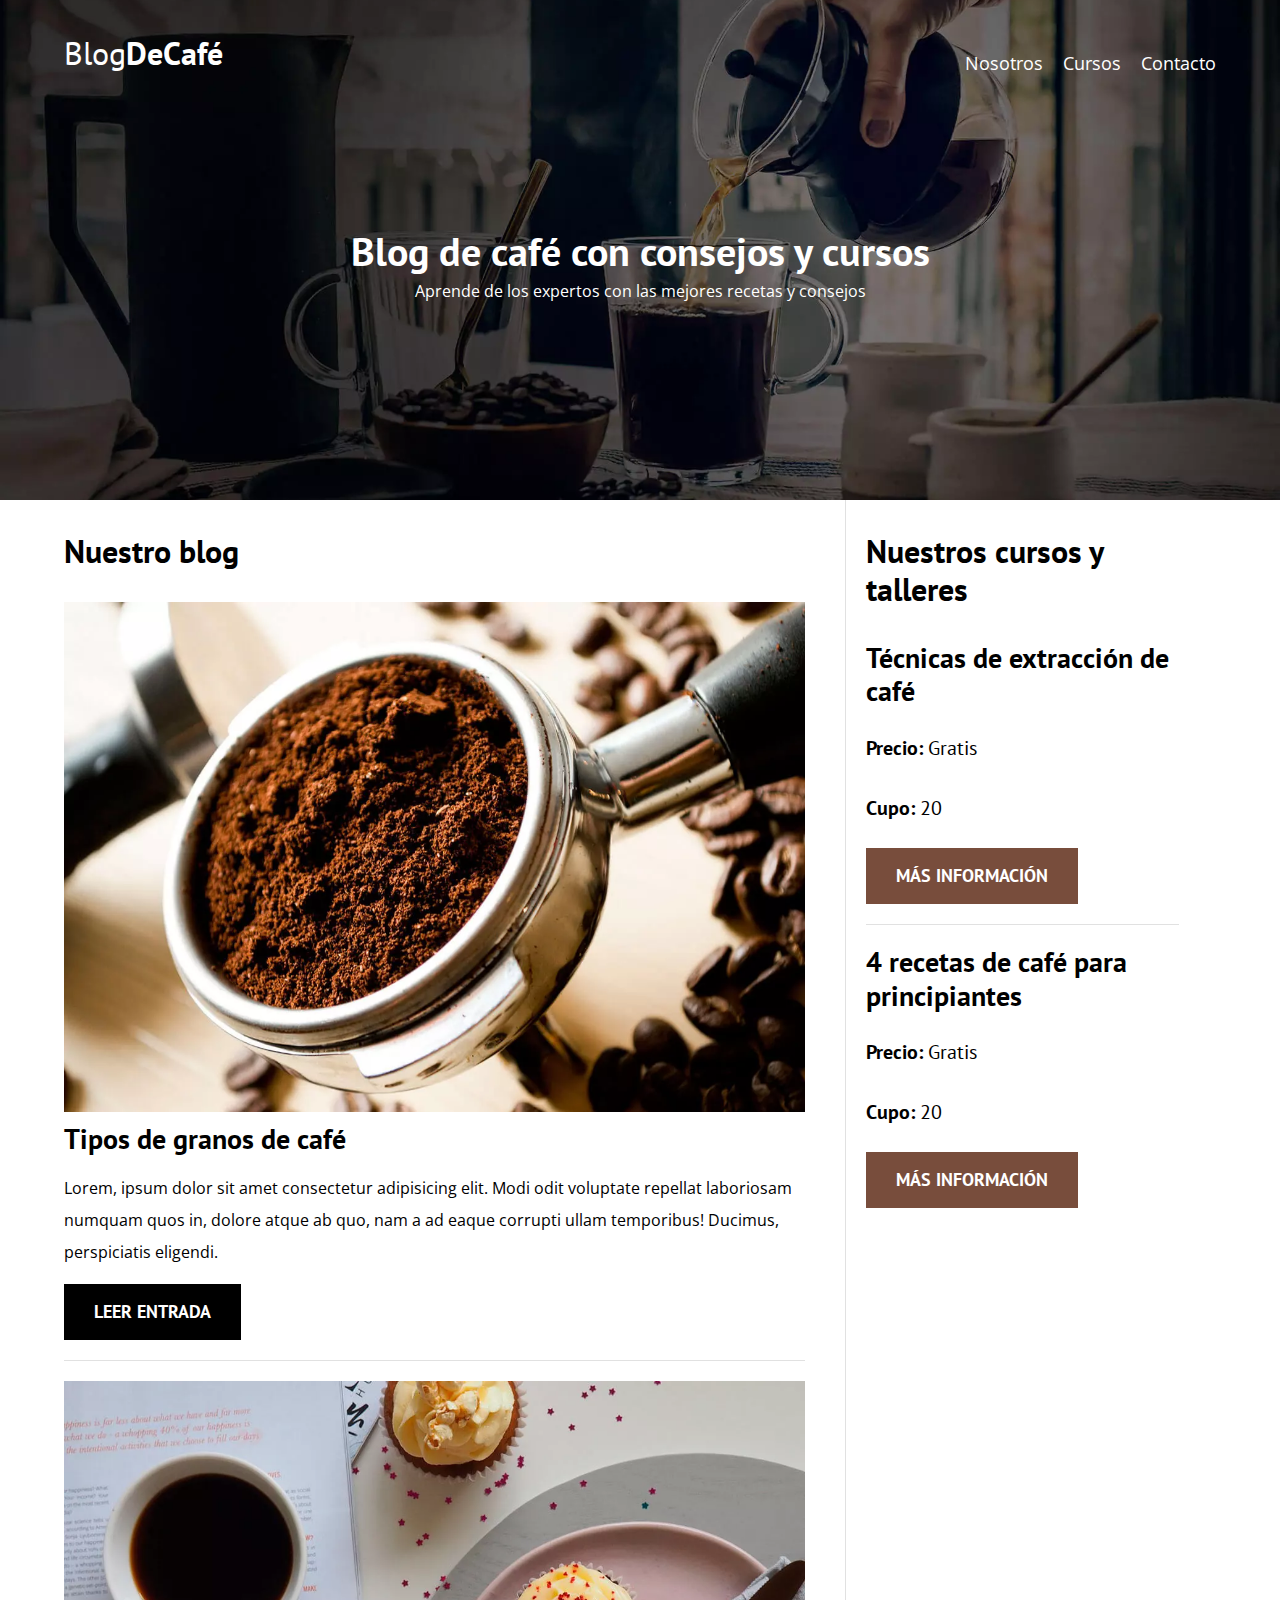
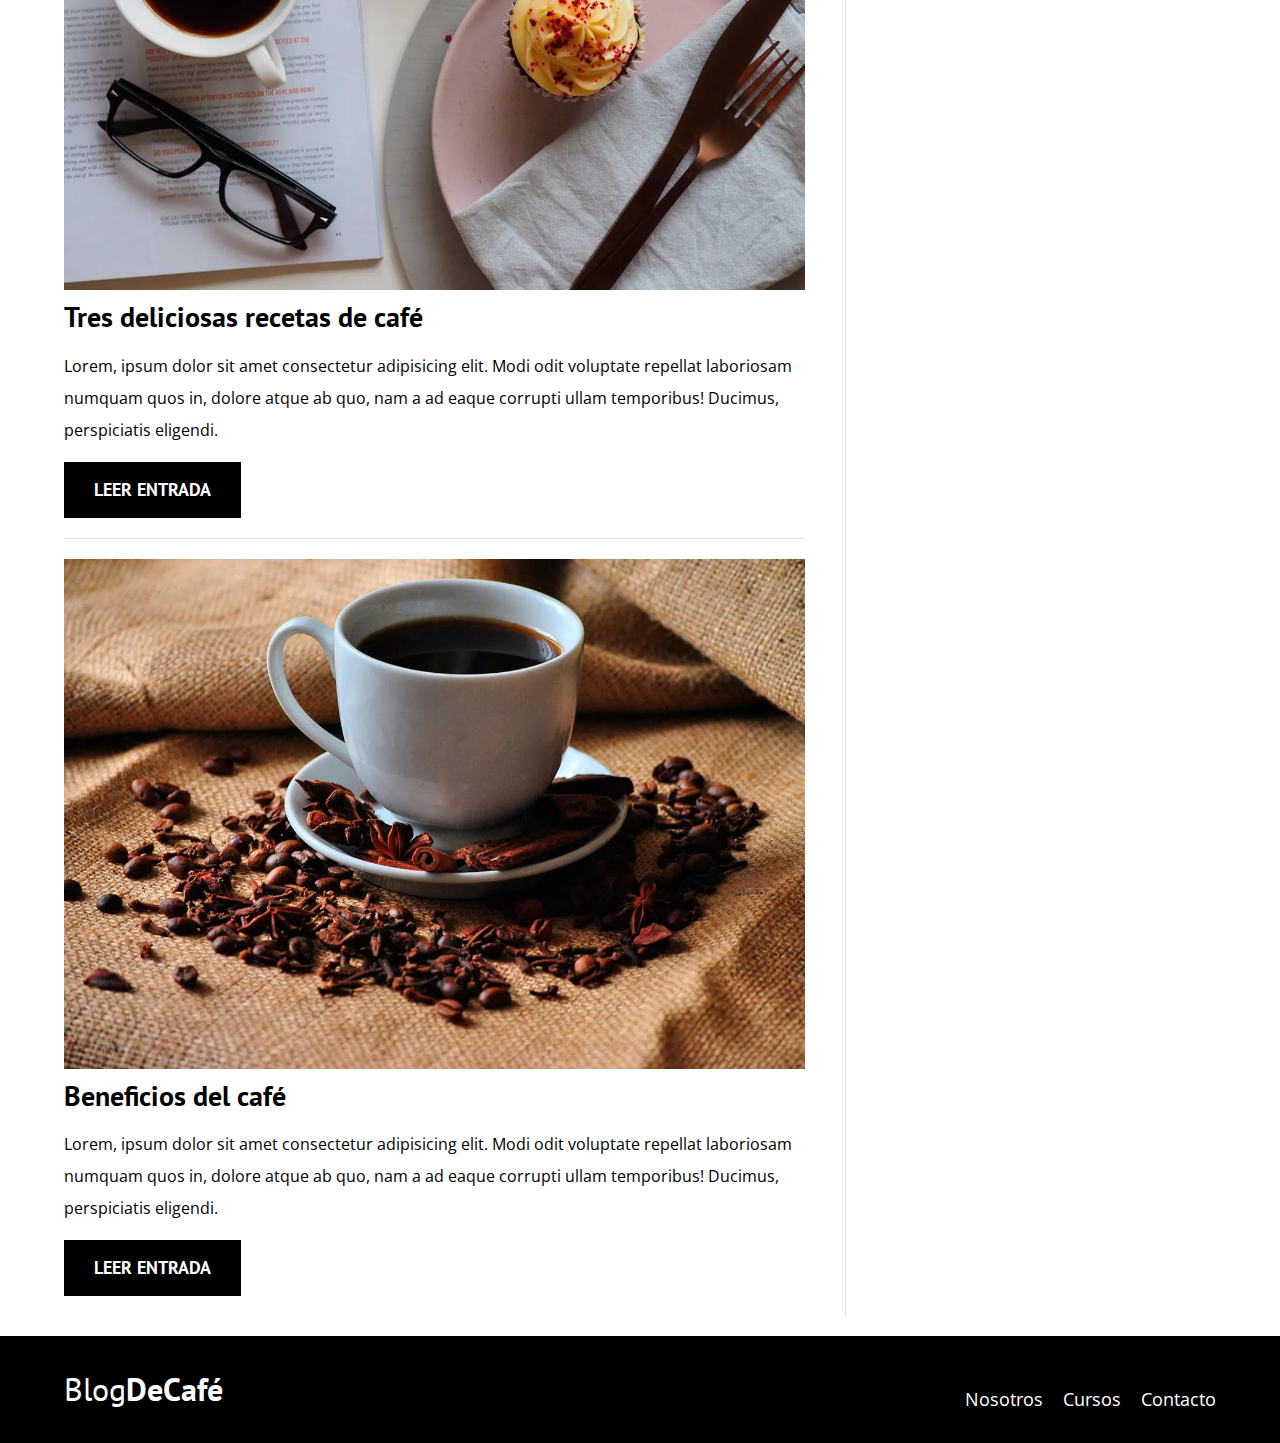
<file: index.html>
<!DOCTYPE html>
<html lang="en">
<head>
    <meta charset="UTF-8"> <!-- Permite que las Ñ y tildes se vean  -->
    <meta name="viewport" content="width=device-width, initial-scale=1.0"> <!-- Permite que funcione los media querie -->
    <meta name="description" content="Página web de blog de café">
    
    <link rel="preload" href="css/styles.css" as="style">
    <link rel="stylesheet" href="css/styles.css" as="style">

    <link rel="preload" href="css/normalize.css" as="style">
    <link rel="stylesheet" href="css/normalize.css" as="style">

    <link rel="preload" href="https://fonts.googleapis.com/css2?family=Open+Sans&family=PT+Sans&display=swap"  crossorigin="crossorigin" as="font">
    <link href="https://fonts.googleapis.com/css2?family=Open+Sans&family=PT+Sans&display=swap" rel="stylesheet">

    <!-- Preload además de usarse para paginas externas, tambien se puede usar para imagenes internas -->
    <link rel="preload" href="img/blog1.jpg" as="image">

    <!-- Se usa prefetch para precargar la siguiente pagina que el usuario va a visitar -->
    <link rel="prefetch" href="nosotros.html" as="document">


    <title>BlogDeCafé</title>
</head>
<body>
    <header class="header">
        <div class="contenedor">
            <div class="barra">

                <a class="logo" href="index.html">
                    <h1 class="logo__nombre no-margin centrar-texto">Blog<span class="logo__bold">DeCafé</span></h1>
                </a>
                <nav class="navegacion">
                    <a class="navegacion__enlace" href="nosotros.html">Nosotros</a>
                    <a class="navegacion__enlace" href="cursos.html">Cursos</a>
                    <a class="navegacion__enlace" href="contacto.html">Contacto</a>
                </nav>

            </div>
        </div>


        <div class="header__texto contenedor">
            <h2 class="no-margin">Blog de café con consejos y cursos</h2>
            <p class="no-margin">Aprende de los expertos con las mejores recetas y consejos</p>
        </div>

    </header>

    <div class="contenedor contenido-principal">

        <main class="blog">
            <h3>Nuestro blog</h3>

            <article class="entrada">
                <div class="entrada__imagen">
                    <!-- Las imagenes WEBP pesan una tercera parte de lo que pesan las imagenes JPG, para cargar estas imagenes se utiliza una etiqueta picture y dentro de ella se cargan las dos opciones, una imagen WEBP con la etiqueta source y una imagen JPG con la etiqueta img, por si el navegador no carga la imagen WEBP se cargue la JPG.  -->
                    <picture>
                        <source loading="lazy" srcset="img/blog1.webp" type="image/webp">
                        <!-- El loading lazy sirve para que el navegador descargue las imagenes a medida que las va necesitando -->
                        <img src="img/blog1.jpg" alt="Imagen blog">
                    </picture>
                    
                </div>

                <div class="entrada__contenido">
                    <h4 class="no-margin">Tipos de granos de café</h4>
                    <p>Lorem, ipsum dolor sit amet consectetur adipisicing elit. Modi odit voluptate repellat laboriosam numquam quos in, dolore atque ab quo, nam a ad eaque corrupti ullam temporibus! Ducimus, perspiciatis eligendi.</p>
                    <a class="boton boton--primario" href="entrada.html">Leer entrada</a>
                </div>
            </article> <!--  Entrada-->
            <article class="entrada">
                <div class="entrada__imagen">
                    <picture>
                        <source srcset="img/blog2.webp" type="image/webp">
                        <img src="img/blog2.jpg" alt="Imagen blog">
                    </picture>
                </div>

                <div class="entrada__contenido">
                    <h4 class="no-margin">Tres deliciosas recetas de café</h4>
                    <p>Lorem, ipsum dolor sit amet consectetur adipisicing elit. Modi odit voluptate repellat laboriosam numquam quos in, dolore atque ab quo, nam a ad eaque corrupti ullam temporibus! Ducimus, perspiciatis eligendi.</p>
                    <a class="boton boton--primario" href="entrada.html">Leer entrada</a>
                </div>
            </article> <!--  Entrada-->
            <article class="entrada">
                <div class="entrada__imagen">
                    <picture>
                        <source srcset="img/blog3.webp" type="image/webp">
                        <img src="img/blog3.jpg" alt="Imagen blog">
                    </picture>
                </div>

                <div class="entrada__contenido">
                    <h4 class="no-margin">Beneficios del café</h4>
                    <p>Lorem, ipsum dolor sit amet consectetur adipisicing elit. Modi odit voluptate repellat laboriosam numquam quos in, dolore atque ab quo, nam a ad eaque corrupti ullam temporibus! Ducimus, perspiciatis eligendi.</p>
                    <a class="boton boton--primario" href="entrada.html">Leer entrada</a>
                </div>
            </article> <!--  Entrada-->

        </main>

        <aside class="sidebar">
            <h3>Nuestros cursos y talleres</h3>

            <ul class="cursos no-padding">

                <li class="widget-curso">
                    <h4 class="no-margin">Técnicas de extracción de café</h4>
                    <p class="widget-curso__label">Precio:
                        <span class="widget-curso__info">Gratis</span>
                    </p>
                    <p class="widget-curso__label">Cupo:
                        <span class="widget-curso__info">20</span>
                    </p>
                    <a class="boton boton--secundario" href="entrada.html">Más información</a>
                </li> <!-- widget-curso -->
                <li class="widget-cursos">
                    <h4 class="no-margin">4 recetas de café para principiantes</h4>
                    <p class="widget-curso__label">Precio:
                        <span class="widget-curso__info">Gratis</span>
                    </p>
                    <p class="widget-curso__label">Cupo:
                        <span class="widget-curso__info">20</span>
                    </p>
                    <a class="boton boton--secundario" href="entrada.html">Más información</a>
                </li> <!-- widget-curso -->
            </ul>
        </aside>
    </div>
    <footer class="footer">

        <div class="footer__texto contenedor">
            <div class="barra">

                <a class="logo" href="index.html">
                    <h1 class="logo__nombre no-margin centrar-texto">Blog<span class="logo__bold">DeCafé</span></h1>
                </a>
                <nav class="navegacion">
                    <a class="navegacion__enlace" href="nosotros.html">Nosotros</a>
                    <a class="navegacion__enlace" href="cursos.html">Cursos</a>
                    <a class="navegacion__enlace" href="contacto.html">Contacto</a>
                </nav>

            </div>

        </div>
    </footer>
    <!--El modernizr sirve para que la pagina detecte si el navegadot soporta cierto tipo de cosas, en este caso se realizó para ver si soporta WEBP.Si existe le agrega WEBP -->
    <script src="js/modernizr.js"></script>
</body>
</html>
</file>
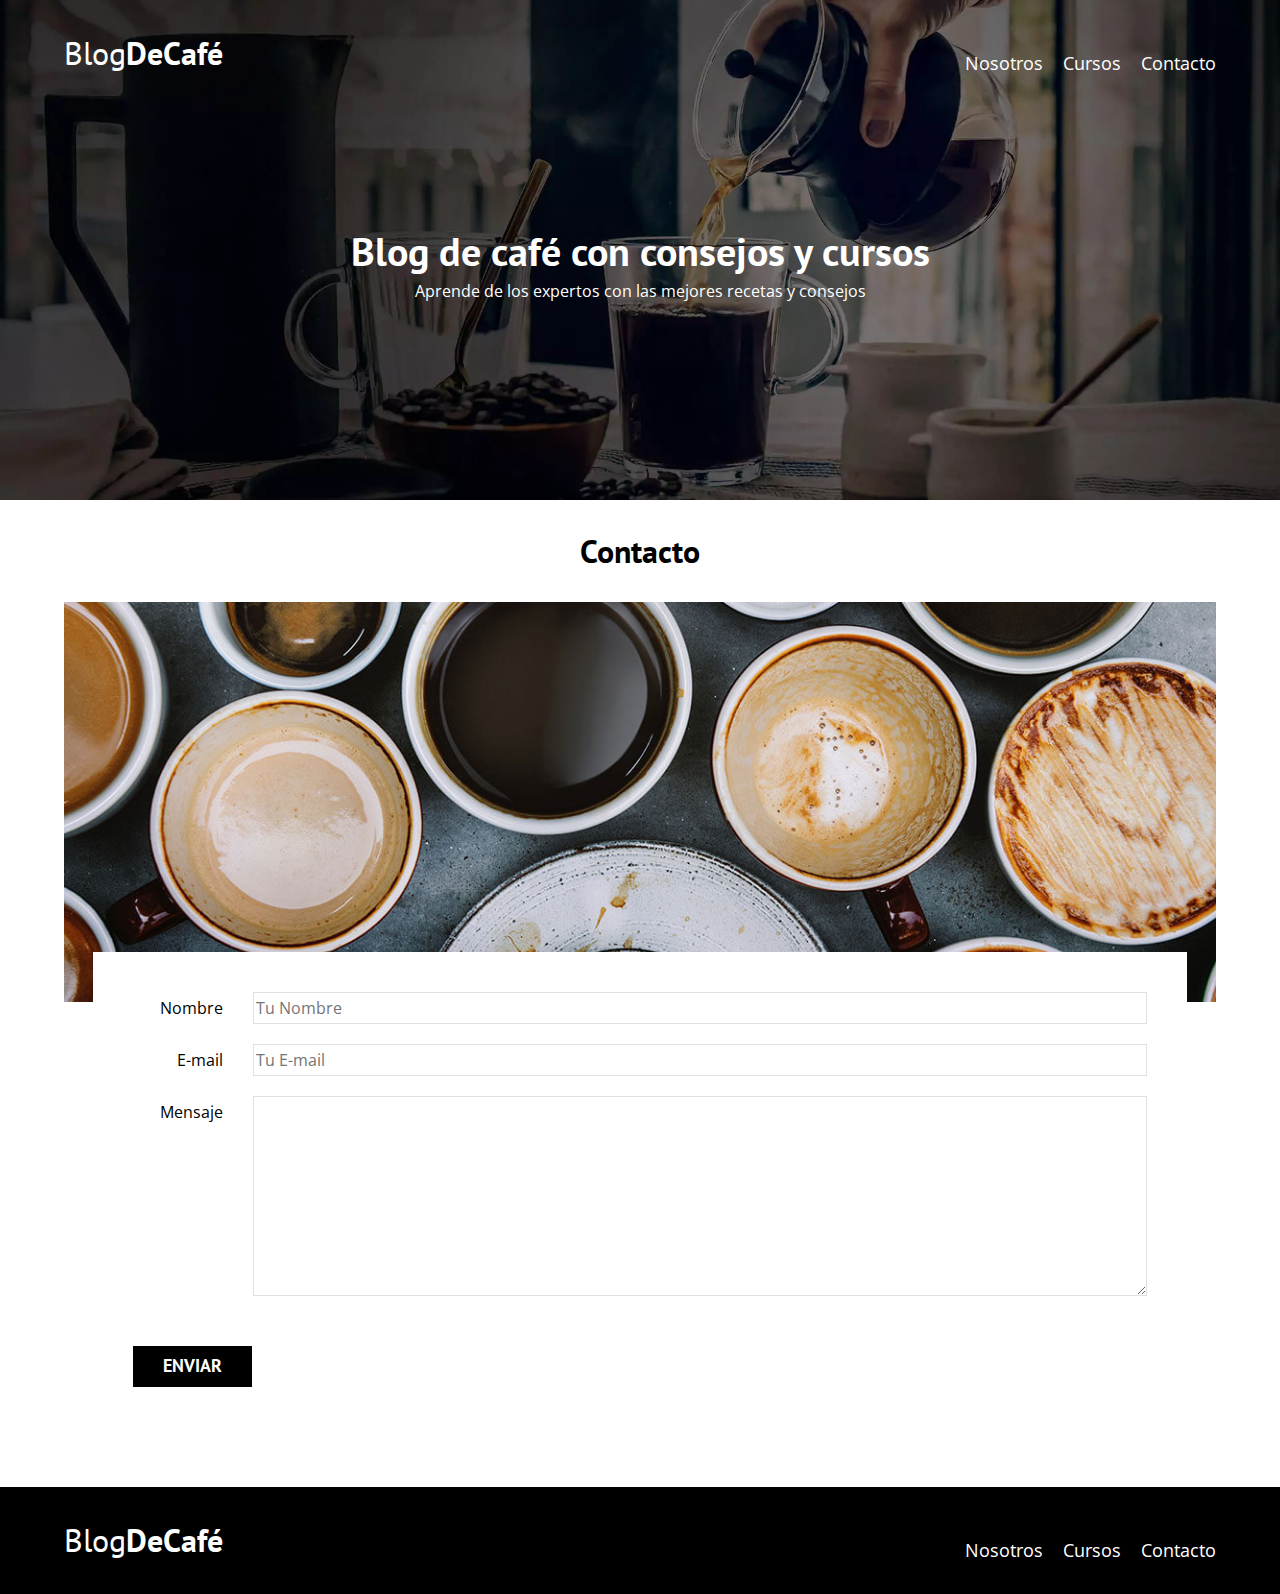
<file: contacto.html>
<!DOCTYPE html>
<html lang="en">
<head>
    <meta charset="UTF-8">
    <meta name="viewport" content="width=device-width, initial-scale=1.0">
    <link rel="stylesheet" href="css/styles.css" as="styles">
    <link rel="preload" href="css/styles.css" as="styles">
    <link rel="stylesheet" href="css/normalize.css">
    <link rel="preload" href="css/normalize.css">
    <link href="https://fonts.googleapis.com/css2?family=Open+Sans&family=PT+Sans&display=swap" rel="stylesheet">
    <title>BlogDeCafé</title>
</head>
<body>
    <header class="header">
        <div class="contenedor">
            <div class="barra">

                <a class="logo" href="index.html">
                    <h1 class="logo__nombre no-margin centrar-texto">Blog<span class="logo__bold">DeCafé</span></h1>
                </a>
                <nav class="navegacion">
                    <a class="navegacion__enlace" href="nosotros.html">Nosotros</a>
                    <a class="navegacion__enlace" href="cursos.html">Cursos</a>
                    <a class="navegacion__enlace" href="contacto.html">Contacto</a>
                </nav>

            </div>
        </div>


        <div class="header__texto contenedor">
            <h2 class="no-margin">Blog de café con consejos y cursos</h2>
            <p class="no-margin">Aprende de los expertos con las mejores recetas y consejos</p>
        </div>

    </header>
    
        <main class="contenedor">
            <h3 class="centrar-texto">Contacto</h3>

            <div class="contacto-back"></div>

            <form class="formulario">
                <div class="campo">
                    <label class="campo__label" for="nombre">Nombre</label>
                    <input class="campo__field" type="text" placeholder="Tu Nombre" id="nombre">
                </div>
                <div class="campo">
                    <label class="campo__label" for="email">E-mail</label>
                    <input class="campo__field" type="email" placeholder="Tu E-mail" id="email">
                </div>
                <div class="campo">
                    <label class="campo__label" for="mensaje">Mensaje</label>
                    <textarea class="campo__field--textarea" id="mensaje"></textarea>
                </div>
                <div class="campo">
                    <input type="submit" value="Enviar" class="boton boton--primario">
                </div>
         
              

            </form>
        

        </main>

    <footer class="footer">

        <div class="footer__texto contenedor">
            <div class="barra">

                <a class="logo" href="index.html">
                    <h1 class="logo__nombre no-margin centrar-texto">Blog<span class="logo__bold">DeCafé</span></h1>
                </a>
                <nav class="navegacion">
                    <a class="navegacion__enlace" href="nosotros.html">Nosotros</a>
                    <a class="navegacion__enlace" href="cursos.html">Cursos</a>
                    <a class="navegacion__enlace" href="contacto.html">Contacto</a>
                </nav>

            </div>

        </div>
    </footer>
    <script src="js/modernizr.js"></script>
</body>
</html>
</file>
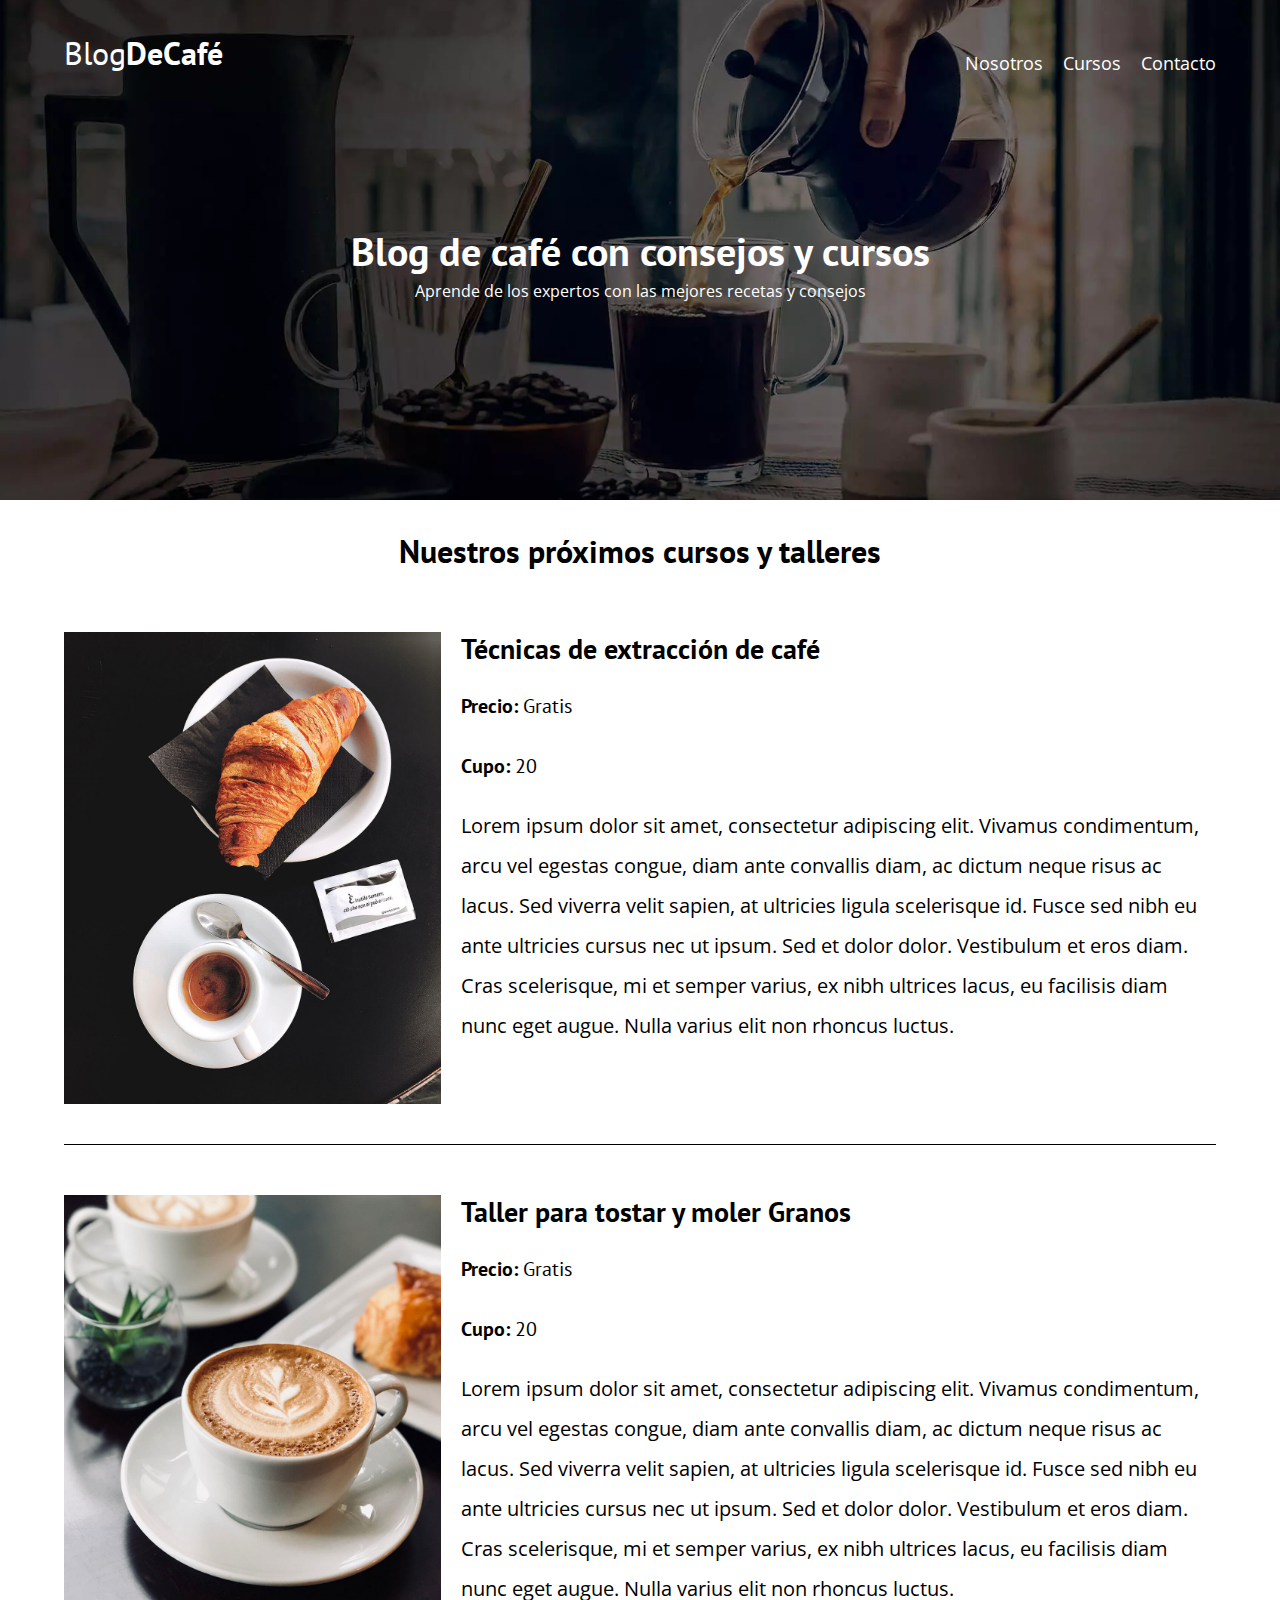
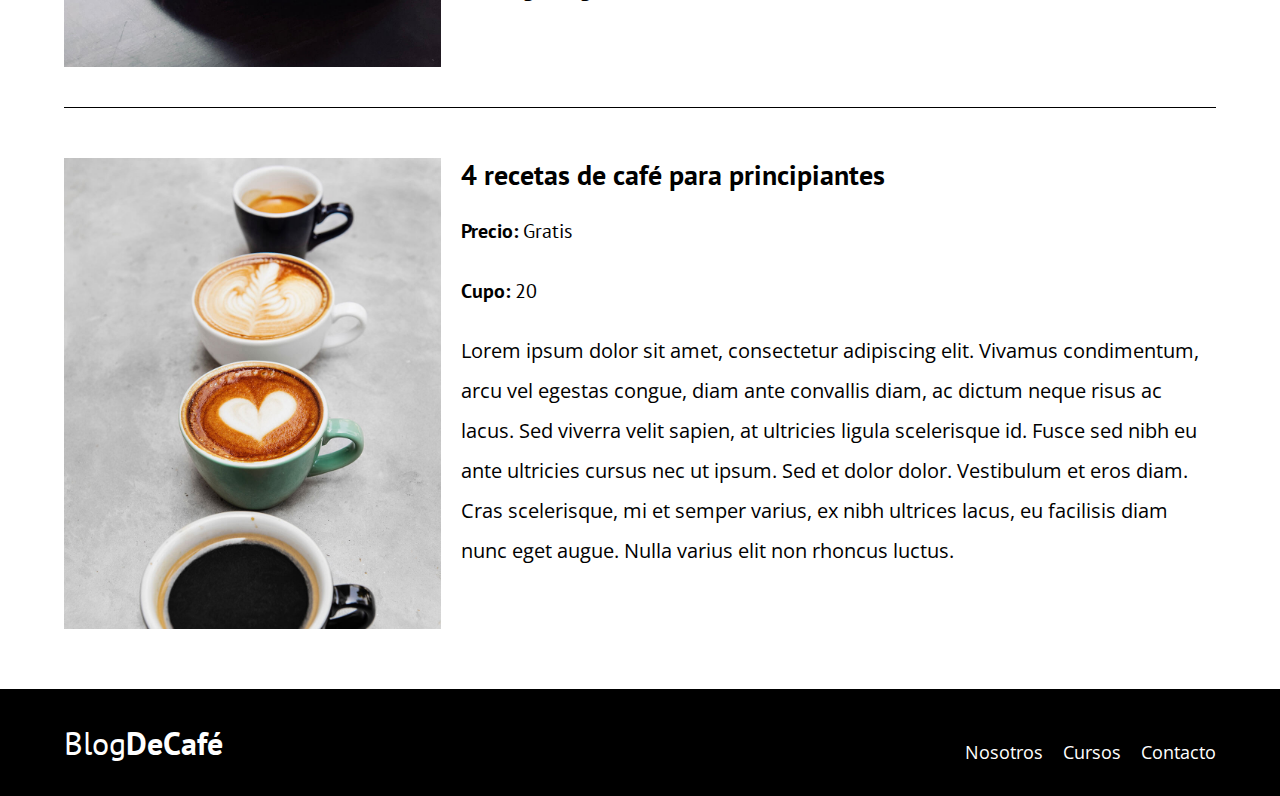
<file: cursos.html>
<!DOCTYPE html>
<html lang="en">
<head>
    <meta charset="UTF-8">
    <meta name="viewport" content="width=device-width, initial-scale=1.0">
    <link rel="stylesheet" href="css/styles.css" as="styles">
    <link rel="preload" href="css/styles.css" as="styles">
    <link rel="stylesheet" href="css/normalize.css">
    <link rel="preload" href="css/normalize.css">
    <link href="https://fonts.googleapis.com/css2?family=Open+Sans&family=PT+Sans&display=swap" rel="stylesheet">
    <title>BlogDeCafé</title>
</head>
<body>
    <header class="header">
        <div class="contenedor">
            <div class="barra">

                <a class="logo" href="index.html">
                    <h1 class="logo__nombre no-margin centrar-texto">Blog<span class="logo__bold">DeCafé</span></h1>
                </a>
                <nav class="navegacion">
                    <a class="navegacion__enlace" href="nosotros.html">Nosotros</a>
                    <a class="navegacion__enlace" href="cursos.html">Cursos</a>
                    <a class="navegacion__enlace" href="contacto.html">Contacto</a>
                </nav>

            </div>
        </div>


        <div class="header__texto contenedor">
            <h2 class="no-margin">Blog de café con consejos y cursos</h2>
            <p class="no-margin">Aprende de los expertos con las mejores recetas y consejos</p>
        </div>

    </header>
    
        <main class="contenedor">
            <h3 class="centrar-texto">Nuestros próximos cursos y talleres</h3>

            <div class="curso">

                <div class="curso__imagen">
                    <img src="img/curso1.jpg" alt="Imagen curso">
                </div>
                <div class="curso__info">
                    <h4 class="no-margin">Técnicas de extracción de café</h4>
                    <p class="curso__label">Precio:
                        <span class="curso__info">Gratis</span>
                    </p>
                    <p class="widget-curso__label">Cupo:
                        <span class="widget-curso__info">20</span>
                    </p>
                    <p class="curso__descripcion">
                        Lorem ipsum dolor sit amet, consectetur adipiscing elit. Vivamus condimentum, arcu vel egestas congue, diam ante convallis diam, ac dictum neque risus ac lacus. Sed viverra velit sapien, at ultricies ligula scelerisque id. Fusce sed nibh eu ante ultricies cursus nec ut ipsum. Sed et dolor dolor. Vestibulum et eros diam. Cras scelerisque, mi et semper varius, ex nibh ultrices lacus, eu facilisis diam nunc eget augue. Nulla varius elit non rhoncus luctus.
                    </p>
                </div><!--curso__info -->
              
            </div> <!--curso -->

            <div class="curso">

                <div class="curso__imagen">
                    <img src="img/curso2.jpg" alt="Imagen curso">
                </div>
                <div class="curso__info">
                    <h4 class="no-margin">Taller para tostar y moler Granos</h4>
                    <p class="curso__label">Precio:
                        <span class="curso__info">Gratis</span>
                    </p>
                    <p class="widget-curso__label">Cupo:
                        <span class="widget-curso__info">20</span>
                    </p>
                    <p class="curso__descripcion">
                        Lorem ipsum dolor sit amet, consectetur adipiscing elit. Vivamus condimentum, arcu vel egestas congue, diam ante convallis diam, ac dictum neque risus ac lacus. Sed viverra velit sapien, at ultricies ligula scelerisque id. Fusce sed nibh eu ante ultricies cursus nec ut ipsum. Sed et dolor dolor. Vestibulum et eros diam. Cras scelerisque, mi et semper varius, ex nibh ultrices lacus, eu facilisis diam nunc eget augue. Nulla varius elit non rhoncus luctus.
                    </p>
                </div><!--curso__info -->
              
            </div> <!--curso -->

            <div class="curso">

                <div class="curso__imagen">
                    <img src="img/curso3.jpg" alt="Imagen curso">
                </div>
                <div class="curso__info">
                    <h4 class="no-margin">4 recetas de café para principiantes</h4>
                    <p class="curso__label">Precio:
                        <span class="curso__info">Gratis</span>
                    </p>
                    <p class="widget-curso__label">Cupo:
                        <span class="widget-curso__info">20</span>
                    </p>
                    <p class="curso__descripcion">
                        Lorem ipsum dolor sit amet, consectetur adipiscing elit. Vivamus condimentum, arcu vel egestas congue, diam ante convallis diam, ac dictum neque risus ac lacus. Sed viverra velit sapien, at ultricies ligula scelerisque id. Fusce sed nibh eu ante ultricies cursus nec ut ipsum. Sed et dolor dolor. Vestibulum et eros diam. Cras scelerisque, mi et semper varius, ex nibh ultrices lacus, eu facilisis diam nunc eget augue. Nulla varius elit non rhoncus luctus.
                    </p>
                </div><!--curso__info -->
              
            </div> <!--curso -->
  

        </main> 

    <footer class="footer">

        <div class="footer__texto contenedor">
            <div class="barra">

                <a class="logo" href="index.html">
                    <h1 class="logo__nombre no-margin centrar-texto">Blog<span class="logo__bold">DeCafé</span></h1>
                </a>
                <nav class="navegacion">
                    <a class="navegacion__enlace" href="nosotros.html">Nosotros</a>
                    <a class="navegacion__enlace" href="cursos.html">Cursos</a>
                    <a class="navegacion__enlace" href="contacto.html">Contacto</a>
                </nav>

            </div>

        </div>
    </footer>
    <script src="js/modernizr.js"></script>
</body>
</html>
</file>
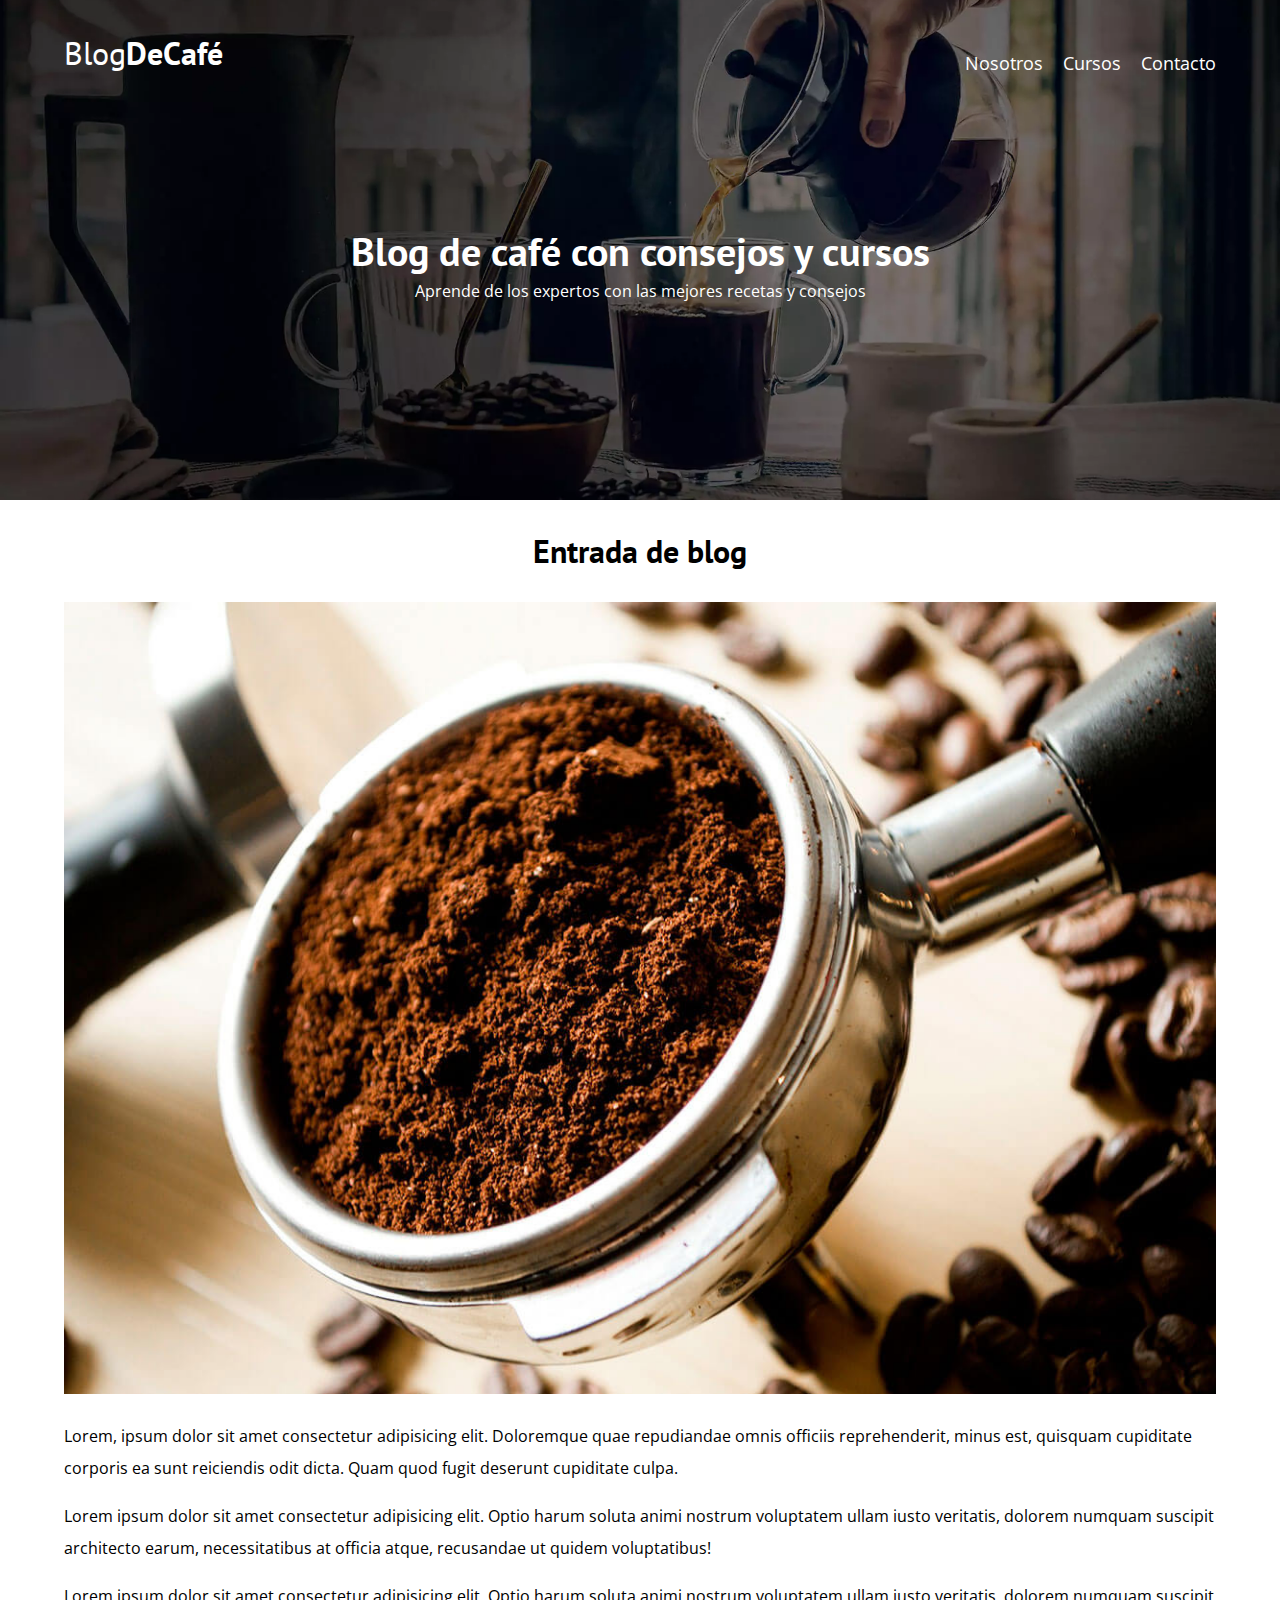
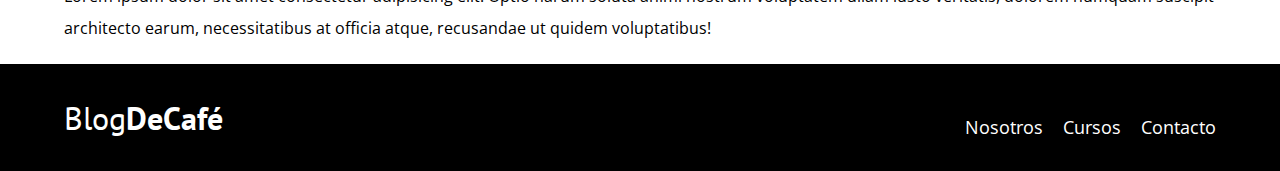
<file: entrada.html>
<!DOCTYPE html>
<html lang="en">
<head>
    <meta charset="UTF-8">
    <meta name="viewport" content="width=device-width, initial-scale=1.0">
    <link rel="stylesheet" href="css/styles.css" as="styles">
    <link rel="preload" href="css/styles.css" as="styles">
    <link rel="stylesheet" href="css/normalize.css">
    <link rel="preload" href="css/normalize.css">
    <link href="https://fonts.googleapis.com/css2?family=Open+Sans&family=PT+Sans&display=swap" rel="stylesheet">
    <title>BlogDeCafé</title>
</head>
<body>
    <header class="header">
        <div class="contenedor">
            <div class="barra">

                <a class="logo" href="index.html">
                    <h1 class="logo__nombre no-margin centrar-texto">Blog<span class="logo__bold">DeCafé</span></h1>
                </a>
                <nav class="navegacion">
                    <a class="navegacion__enlace" href="nosotros.html">Nosotros</a>
                    <a class="navegacion__enlace" href="cursos.html">Cursos</a>
                    <a class="navegacion__enlace" href="contacto.html">Contacto</a>
                </nav>

            </div>
        </div>


        <div class="header__texto contenedor">
            <h2 class="no-margin">Blog de café con consejos y cursos</h2>
            <p class="no-margin">Aprende de los expertos con las mejores recetas y consejos</p>
        </div>

    </header>

        <main class="contenedor">
            <h3 class="centrar-texto">Entrada de blog</h3> 

            <div class="entrada">
                <div class="entrada__imagen">
                    <img src="img/blog1.jpg" alt="Imagen entrada">
                </div>
                <div class="entrada__texto">
                    <p>Lorem, ipsum dolor sit amet consectetur adipisicing elit. Doloremque quae repudiandae omnis officiis reprehenderit, minus est, quisquam cupiditate corporis ea sunt reiciendis odit dicta. Quam quod fugit deserunt cupiditate culpa.</p>
                    <p>Lorem ipsum dolor sit amet consectetur adipisicing elit. Optio harum soluta animi nostrum voluptatem ullam iusto veritatis, dolorem numquam suscipit architecto earum, necessitatibus at officia atque, recusandae ut quidem voluptatibus!</p>
                    <p>Lorem ipsum dolor sit amet consectetur adipisicing elit. Optio harum soluta animi nostrum voluptatem ullam iusto veritatis, dolorem numquam suscipit architecto earum, necessitatibus at officia atque, recusandae ut quidem voluptatibus!</p>

                </div>
            </div> <!-- sobre nosotros -->
  

        </main>

    <footer class="footer">

        <div class="footer__texto contenedor">
            <div class="barra">

                <a class="logo" href="index.html">
                    <h1 class="logo__nombre no-margin centrar-texto">Blog<span class="logo__bold">DeCafé</span></h1>
                </a>
                <nav class="navegacion">
                    <a class="navegacion__enlace" href="nosotros.html">Nosotros</a>
                    <a class="navegacion__enlace" href="cursos.html">Cursos</a>
                    <a class="navegacion__enlace" href="contacto.html">Contacto</a>
                </nav>

            </div>

        </div>
    </footer>
    <script src="js/modernizr.js"></script>
</body>
</html>
</file>
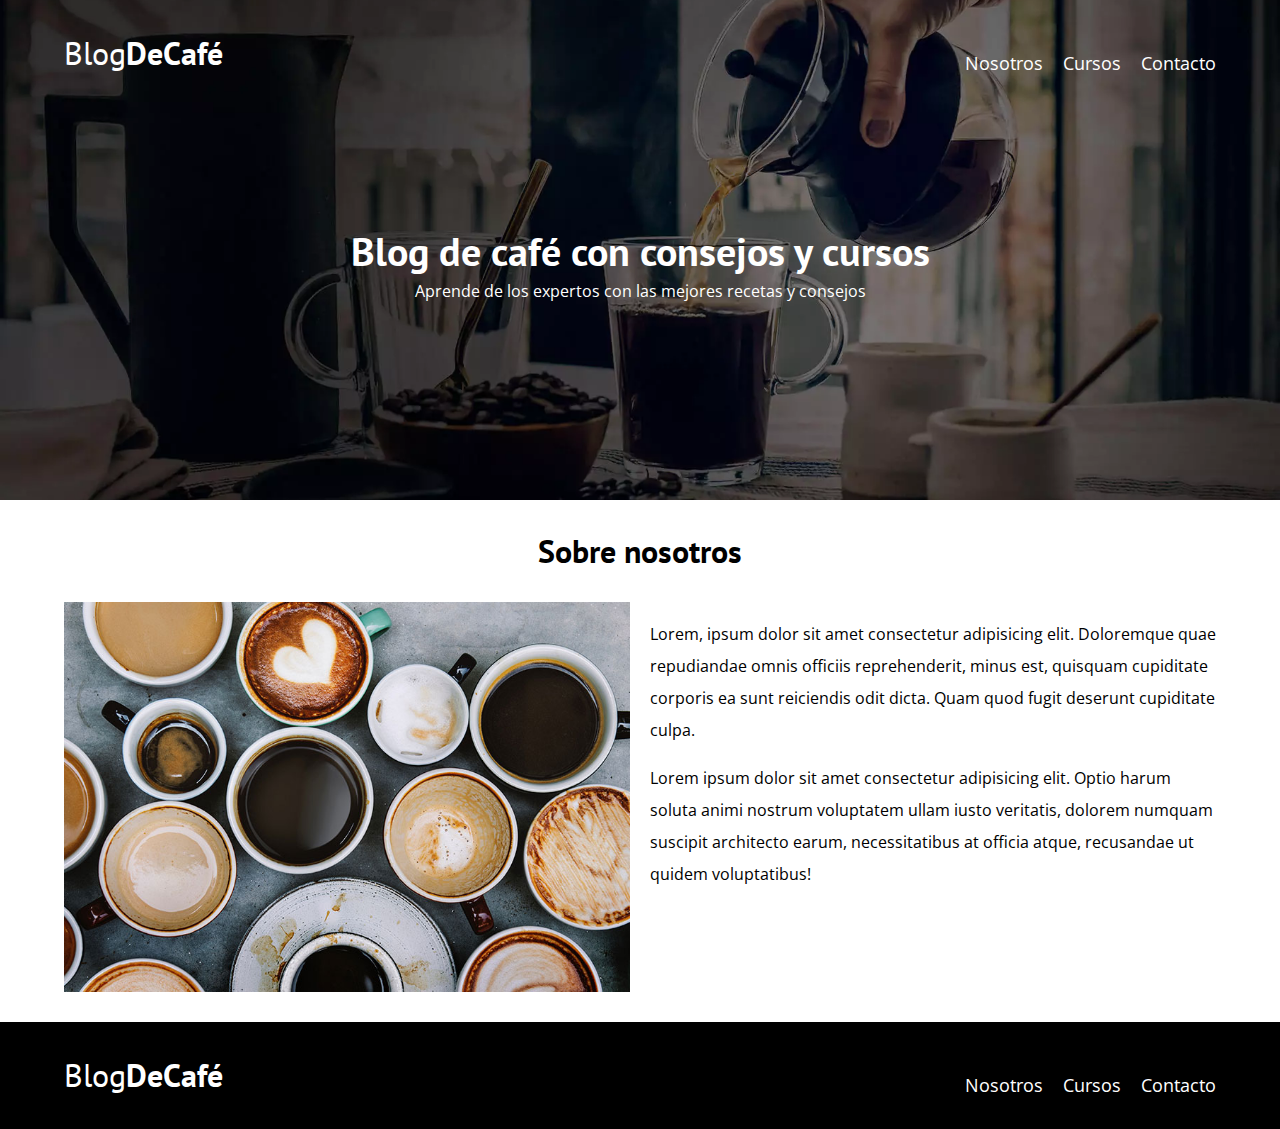
<file: nosotros.html>
<!DOCTYPE html>
<html lang="en">
<head>
    <meta charset="UTF-8">
    <meta name="viewport" content="width=device-width, initial-scale=1.0">
    <link rel="stylesheet" href="css/styles.css" as="styles">
    <link rel="preload" href="css/styles.css" as="styles">
    <link rel="stylesheet" href="css/normalize.css">
    <link rel="preload" href="css/normalize.css">
    <link href="https://fonts.googleapis.com/css2?family=Open+Sans&family=PT+Sans&display=swap" rel="stylesheet">
    <title>BlogDeCafé</title>
</head>
<body>
    <header class="header">
        <div class="contenedor">
            <div class="barra">

                <a class="logo" href="index.html">
                    <h1 class="logo__nombre no-margin centrar-texto">Blog<span class="logo__bold">DeCafé</span></h1>
                </a>
                <nav class="navegacion">
                    <a class="navegacion__enlace" href="nosotros.html">Nosotros</a>
                    <a class="navegacion__enlace" href="cursos.html">Cursos</a>
                    <a class="navegacion__enlace" href="contacto.html">Contacto</a>
                </nav>

            </div>
        </div>


        <div class="header__texto contenedor">
            <h2 class="no-margin">Blog de café con consejos y cursos</h2>
            <p class="no-margin">Aprende de los expertos con las mejores recetas y consejos</p>
        </div>

    </header>



        <main class="contenedor">
            <h3 class="centrar-texto">Sobre nosotros</h3> 

            <div class="sobre-nosotros">
                <div class="sobre-nosotros__imagen">
                    <img src="img/nosotros.jpg" alt="Imagen nosotros">
                </div>
                <div class="sobre-nosotros__texto">
                    <p>Lorem, ipsum dolor sit amet consectetur adipisicing elit. Doloremque quae repudiandae omnis officiis reprehenderit, minus est, quisquam cupiditate corporis ea sunt reiciendis odit dicta. Quam quod fugit deserunt cupiditate culpa.</p>
                    <p>Lorem ipsum dolor sit amet consectetur adipisicing elit. Optio harum soluta animi nostrum voluptatem ullam iusto veritatis, dolorem numquam suscipit architecto earum, necessitatibus at officia atque, recusandae ut quidem voluptatibus!</p>
                </div>
            </div> <!-- sobre nosotros -->
  

        </main>

    <footer class="footer">

        <div class="footer__texto contenedor">
            <div class="barra">

                <a class="logo" href="index.html">
                    <h1 class="logo__nombre no-margin centrar-texto">Blog<span class="logo__bold">DeCafé</span></h1>
                </a>
                <nav class="navegacion">
                    <a class="navegacion__enlace" href="nosotros.html">Nosotros</a>
                    <a class="navegacion__enlace" href="cursos.html">Cursos</a>
                    <a class="navegacion__enlace" href="contacto.html">Contacto</a>
                </nav>

            </div>

        </div>
    </footer>
    <script src="js/modernizr.js"></script>
</body>
</html>
</file>
<file: css/styles.css>
:root{
    --fuenteHeading: 'PT Sans', sans-serif;
    --fuenteParrafos: 'Open Sans', sans-serif;
    --primario: #784d3c;
    --blanco: #FFFF;
    --negro: #000000;
    --gris: #e1e1e1; 
}

html{
    box-sizing: border-box;
    font-size: 62.5%;
}
*,*:before,*:after{
    box-sizing: inherit;
}
body{
    font-family: var(--fuenteParrafos);
    font-size: 1.6rem;
    line-height: 2;
}

/* GLOBALES */
.contenedor{
    max-width: 120rem;
    width: 90%;
    margin: auto;
}

a{
    text-decoration: none;
}

h1,h2,h3,h4 {
    font-family: var(--fuenteHeading);
    line-height: 1.2;
}
h1{
    font-size: 4.8rem;
}
h2{
    font-size: 4rem;
}
h3{
    font-size: 3.2rem;
}
h4{
    font-size: 2.8rem;
}
img{
    max-width: 100%;
}
/* UTILIDADES */

.no-margin{
    margin: 0;
}
.no-padding{
    padding: 0;
}
.centrar-texto{
    text-align: center;
}
.no-decoration{
    text-decoration: none;
}
  
/* HEADER */
.webp .header{
    background-image: url(../img/banner.webp);
}
.no-webp .header{
    background-image: url(../img/banner.jpg);
} 
.header{
    height: 50rem;
    background-size: cover;
    background-repeat:no-repeat;
    background-position: center center; /*Centarla vertical y horizontalmente a la hora de volver más pequeña la ventana debido al cover debe ser center center*/
}

.header__texto{
    text-align: center;
    margin-top: 3rem;
    color: var(--blanco);
}
@media (min-width: 768px) {
    .header__texto{
        margin-top: 15rem;
    }
    
}
/* BARRA DE NAVEGACION */
.barra{
    padding-top: 3rem;
}
@media (min-width: 768px) {
    .barra{
        display: flex;
        justify-content: space-between;
        align-items: center;
    }
}

/* LOGO*/
.logo{
    color: var(--blanco);
}
.logo__nombre{
    font-weight: 400;
}
.logo__bold{
    font-weight: 700;
}
/* NAVEGACION */
.navegacion{
    margin-top: 2rem;
    line-height: 1.5;
}
@media (min-width:768px) {
    .navegacion{
        display: flex;
        flex-direction: row;
        gap: 2rem;
    }    
}

.navegacion__enlace{
    display: block;
    color: var(--blanco);
    font-size: 1.8rem;
    text-align: center;
}
/* CONTENIDO PRINCIPAL */
@media (min-width: 768px) {
    .contenido-principal{
        display:grid;
        grid-template-columns: 2fr 1fr;
        column-gap: 4rem;
    }   
}
.entrada{
    border-bottom: 1px solid var(--gris);
    margin-bottom: 2rem;
}
.entrada:last-of-type{
    border: none;
    margin-bottom: 0;
}
.boton{
    display: block;
    font-family: var(--fuenteHeading);
    color: var(--blanco);
    width: 100%;
    text-align: center;
    text-transform: uppercase;
    padding: 1rem 3rem;
    font-size: 1.8rem;
    font-weight: 700;
    margin-bottom: 2rem;
    border: none;
}
@media (min-width: 768px) {
    .boton{
        display: inline-block; /**/
        width:fit-content;
        text-align:left;
    }
}

.boton--primario{
    background-color: var(--negro);
  
}
.boton--secundario{
    background-color: #784d3c;
}
.boton:hover{
    cursor: pointer;
}
.sidebar{
    width: 90%;
    border-left: 1px solid var(--gris);
    padding-left: 2rem;
}
/* CURSOS */
.cursos{
    list-style: none;
}
.widget-curso{
    border-bottom: 1px solid var(--gris);
    margin-bottom: 2rem;
}
.widget-curso:last-of-type{
    border-bottom: none;
    margin-bottom: 0;
}
.widget-curso__label{
    font-family: var(--fuenteHeading);
    font-weight: 700;
}
.widget-curso__info{
    font-weight: 400;
}
.widget-curso__label,
.widget-curso__info{
    font-size: 2rem;
}
/* FOOTER */
.footer{
    background-color: var(--negro);
    margin: 0;
    width: 100%;
    padding-bottom: 3rem;
    margin-top: 2rem;
}
/* NOSOTROS */
@media (min-width: 768px) {
    .sobre-nosotros{
        display: grid;
        grid-template-columns: repeat(2, 1fr);
        column-gap: 2rem;
    }
}
/* CURSOS */
.curso{
    padding: 3rem 0;
    border-bottom: 1px solid var(--negro);
    margin-bottom: 2rem;
}
@media (min-width: 768px) {
    .curso{
        display: grid;
        grid-template-columns: 1fr 2fr;
        column-gap: 2rem;
    }   
}
.curso:last-of-type{
    border-bottom: none;
}
.curso__label{
    font-family: var(--fuenteHeading);
    font-weight: 700;
}
.curso__info{
    font-weight: 400;
}
.curso__label,
.curso__info{
    font-size: 2rem;
}

/* CONTACTO */
.contacto-back{
    background-image: url(../img/contacto.jpg);
    height: 40rem;
    background-size: cover;
    background-repeat: no-repeat;
}
/* FORMULARIO */
.formulario{
    background-color: var(--blanco);
    margin: -5rem auto 0 auto;
    width: 95%;
    padding: 4rem;
}
.campo{
    display: flex;
    margin-bottom: 2rem;
}
.campo__label{
    flex: 0 0 9rem;
    text-align: right;
    margin-right: 3rem;
}
.campo__field{
    flex: 1;
    border: 1px solid var(--gris);
}
.campo__field--textarea{
    flex: 1;
    border: 1px solid var(--gris);
    margin-bottom: 3rem;
    height: 20rem;
}
</file>
